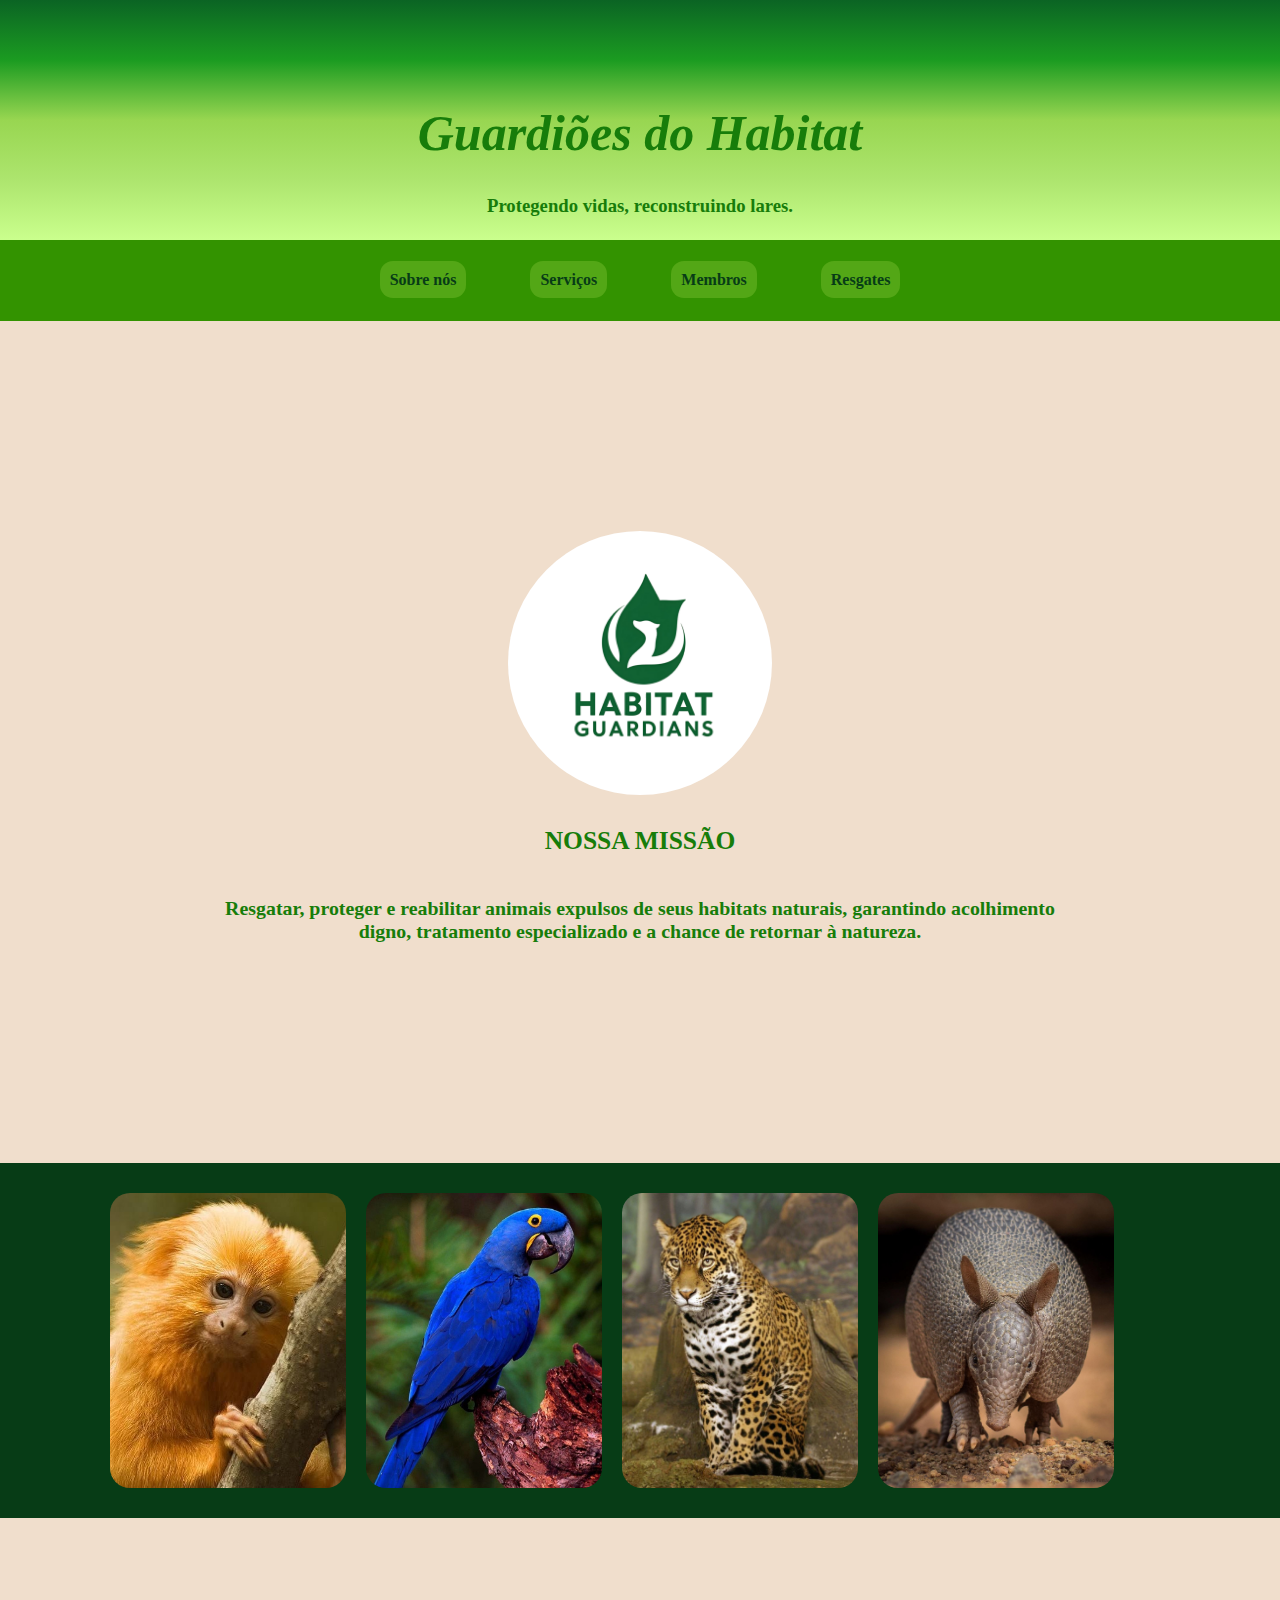
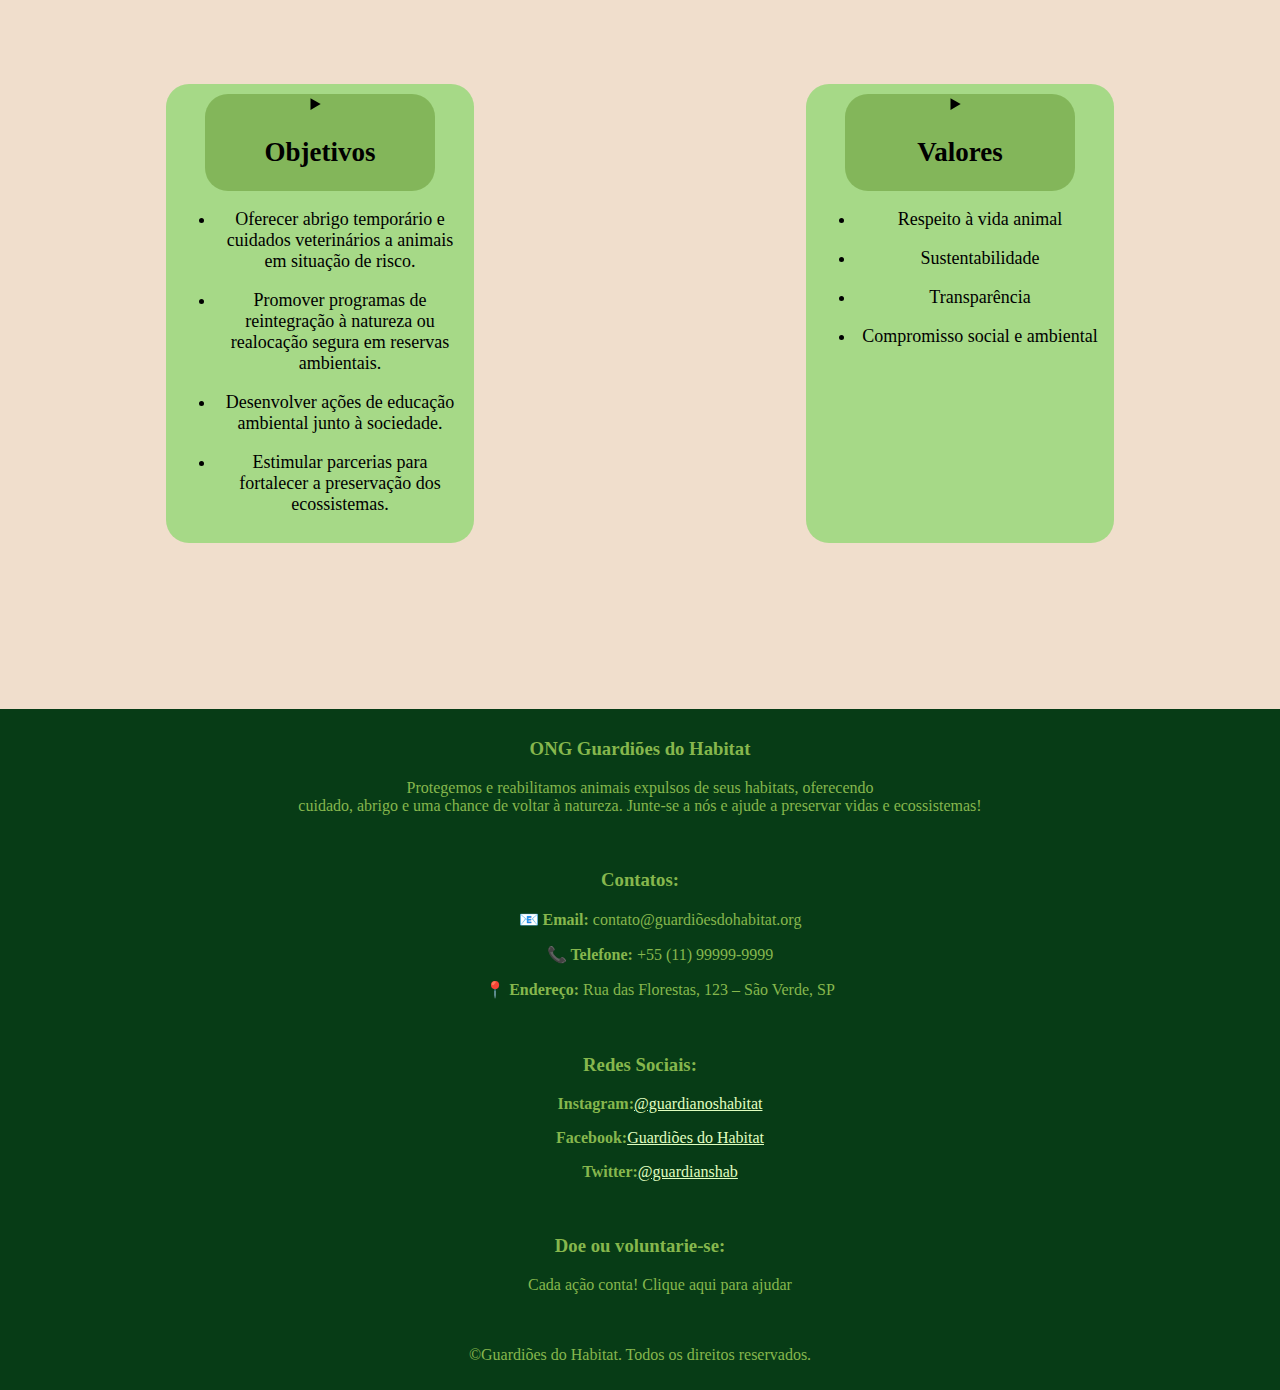
<file: index.html>
<!DOCTYPE html>
<html lang="pt-br">

<head>
    <meta charset="UTF-8">
    <meta http-equiv="X-UA-Compatible" content="IE=edge">
    <meta name="viewport" content="width=device-width, initial-scale=1.0">
    <title>Site ONG</title>
    <link rel="stylesheet" href="styles.css">

</head>

<header>
    <h1><i>Guardiões do Habitat</i></h1>
    <h3>Protegendo vidas, reconstruindo lares.</h3>
</header>

<body>
    <nav>
        <h4>
            <a href="#pagina4">Sobre nós</a>
            <a href="#pagina5">Serviços</a>
            <a href="#pagina6">Membros</a>
            <a href="#pagina7">Resgates</a>
            
        </h4>
    </nav>
    <section class="missao">
        <img class="logo" src="./assets/Design sem nome.png" alt="logo da ONG">
        <h2>NOSSA MISSÃO</h2>
        <h3>Resgatar, proteger e reabilitar animais expulsos de seus habitats naturais, garantindo acolhimento digno, tratamento especializado e a chance de retornar à natureza.</h3>
    </section>
    <section class="imagens">
        <img src="./assets/mico leao dourado.jpg" alt="Foto mico-leão-dourado">
        <img src="./assets/arara azul.jpg" alt="Foto arara-azul">
        <img src="./assets/onca 2.jpg" alt="Foto onça pintada">
        <img src="./assets/tatu.jpg" alt="Foto capivara">
    </section>

    <section >
        <div class="objetivos">
            <details>
                <summary>
                    <h2>Objetivos</h2>
                </summary>
                <p><strong>Queremos construir um futuro em que animais silvestres não sejam <br>vítimas da perda de seus lares naturais.</strong></p>
            </details>
            <ul>
                <li>Oferecer abrigo temporário e cuidados veterinários a animais em situação de risco.</li>
            </ul>
            <ul>
                <li>Promover programas de reintegração à natureza ou realocação segura em reservas ambientais.</li>
            </ul>
            <ul>
                <li>Desenvolver ações de educação ambiental junto à sociedade.</li>
            </ul>
            <ul>
                <li>Estimular parcerias para fortalecer a preservação dos ecossistemas.</li>
            </ul>

        </div>

        <div class="objetivos">
            <details>
                <summary>
                    <h2>Valores</h2>
                </summary>
                <p><strong>Porque salvar um animal é também salvar a floresta.</strong></p>
            </details>
            <ul>
                <li>Respeito à vida animal</li>
            </ul>
            <ul>
                <li>Sustentabilidade</li>
            </ul>
            <ul>
                <li>Transparência</li>
            </ul>
            <ul>
                <li>Compromisso social e ambiental</li>
            </ul>
        </div>
        
    </section>


</body>
<footer>
    <div class="footer">
        <h3>ONG Guardiões do Habitat</h3>
        <p>Protegemos e reabilitamos animais expulsos de seus habitats, oferecendo <br>cuidado, abrigo e uma chance de
            voltar à natureza. Junte-se a nós e ajude a preservar vidas e ecossistemas!</p>
    </div>
    <div class="footer">
        <h3>Contatos:</h3>
        <ul><strong>📧 Email:</strong> contato@guardiõesdohabitat.org</ul>
        <ul><strong>📞 Telefone:</strong> +55 (11) 99999-9999</ul>
        <ul><strong>📍 Endereço:</strong> Rua das Florestas, 123 – São Verde, SP</ul>
    </div>
    <div class="footer">
        <h3>Redes Sociais:</h3>
        <ul>
            <strong>Instagram:</strong><a href="https://www.instagram.com/guardianoshabitat/">@guardianoshabitat</a>
        </ul>
        <ul>
            <strong>Facebook:</strong><a href="https://www.facebook.com/guardianoshabitat">Guardiões do Habitat</a>
        </ul>
        <ul>
            <strong>Twitter:</strong><a href="https://x.com/guardianshab">@guardianshab</a>
        </ul>
    </div>
    <div class="footer">
        <h3>Doe ou voluntarie-se:</h3>
        <ul>Cada ação conta! Clique aqui para ajudar</ul>
    </div>
    <div class="footer">
        <p>&copy;Guardiões do Habitat. Todos os direitos reservados.</p>
    </div>
</footer>

</html>
</file>
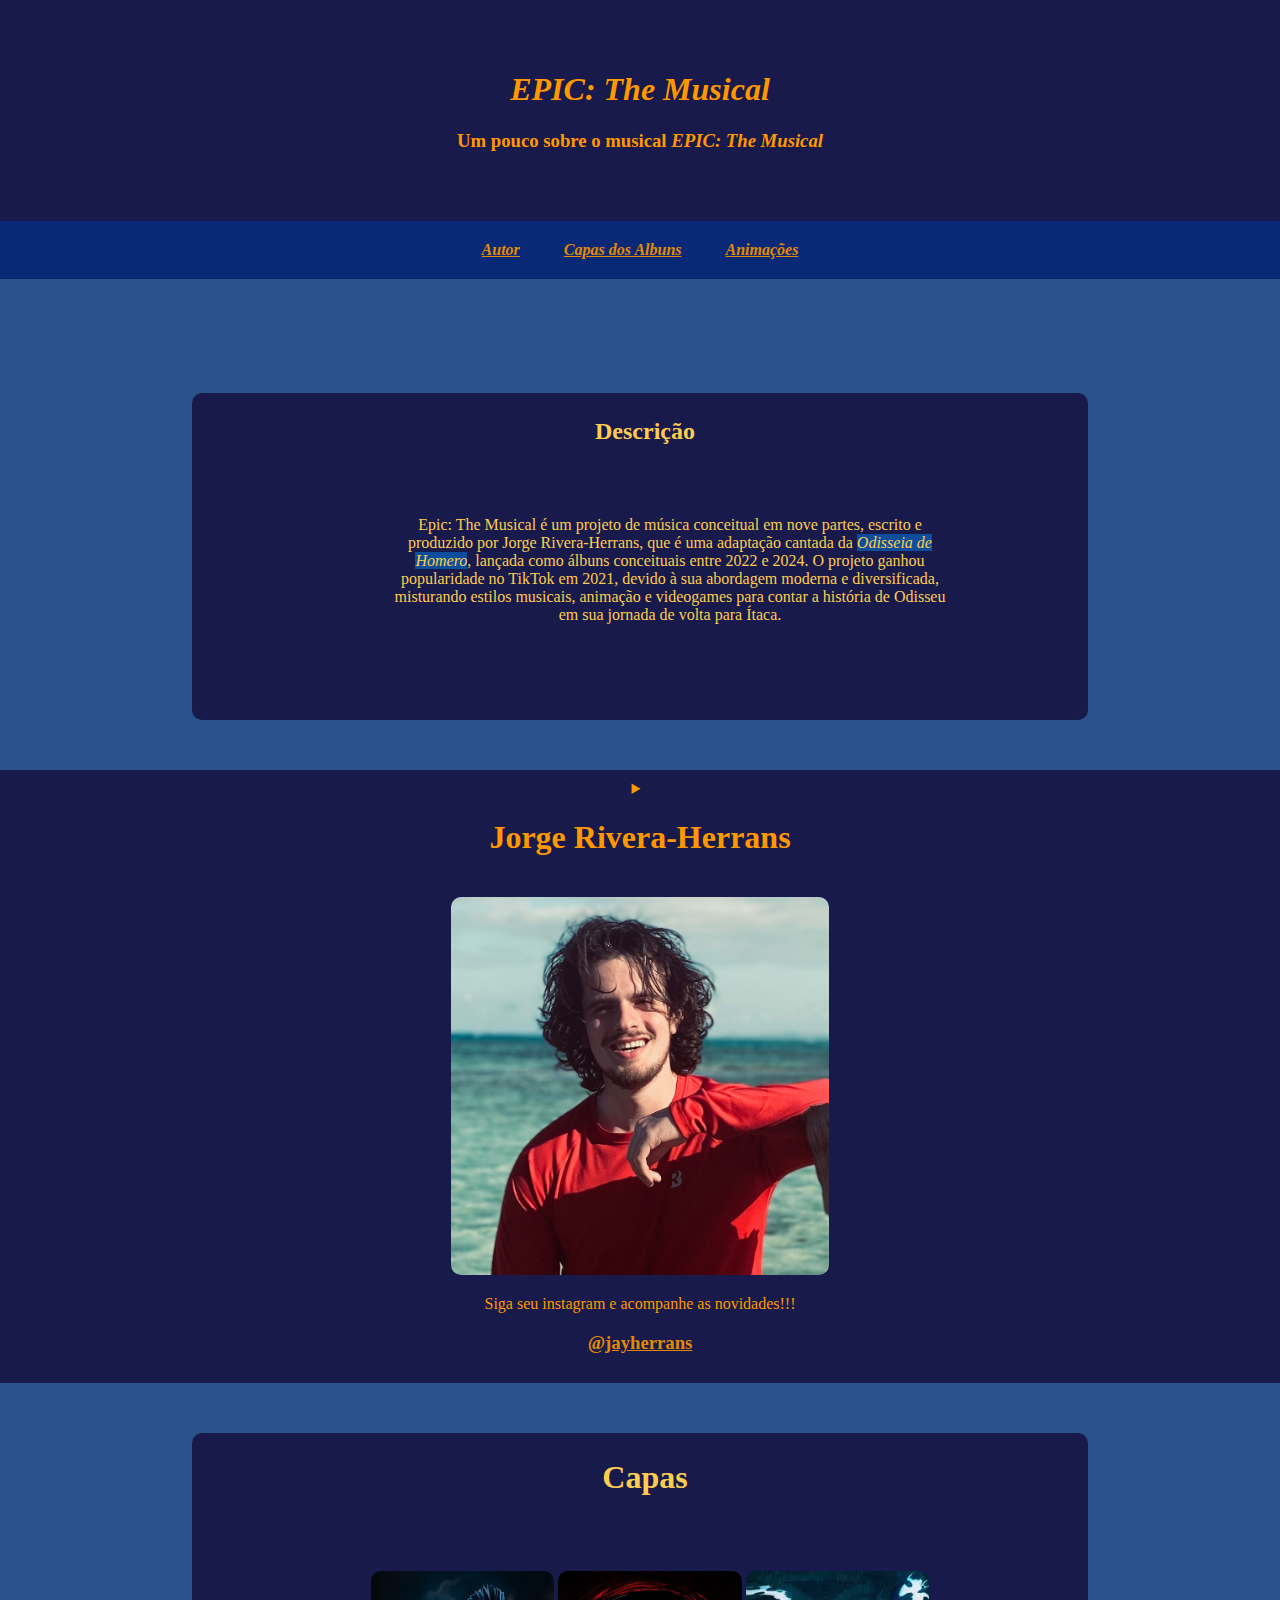
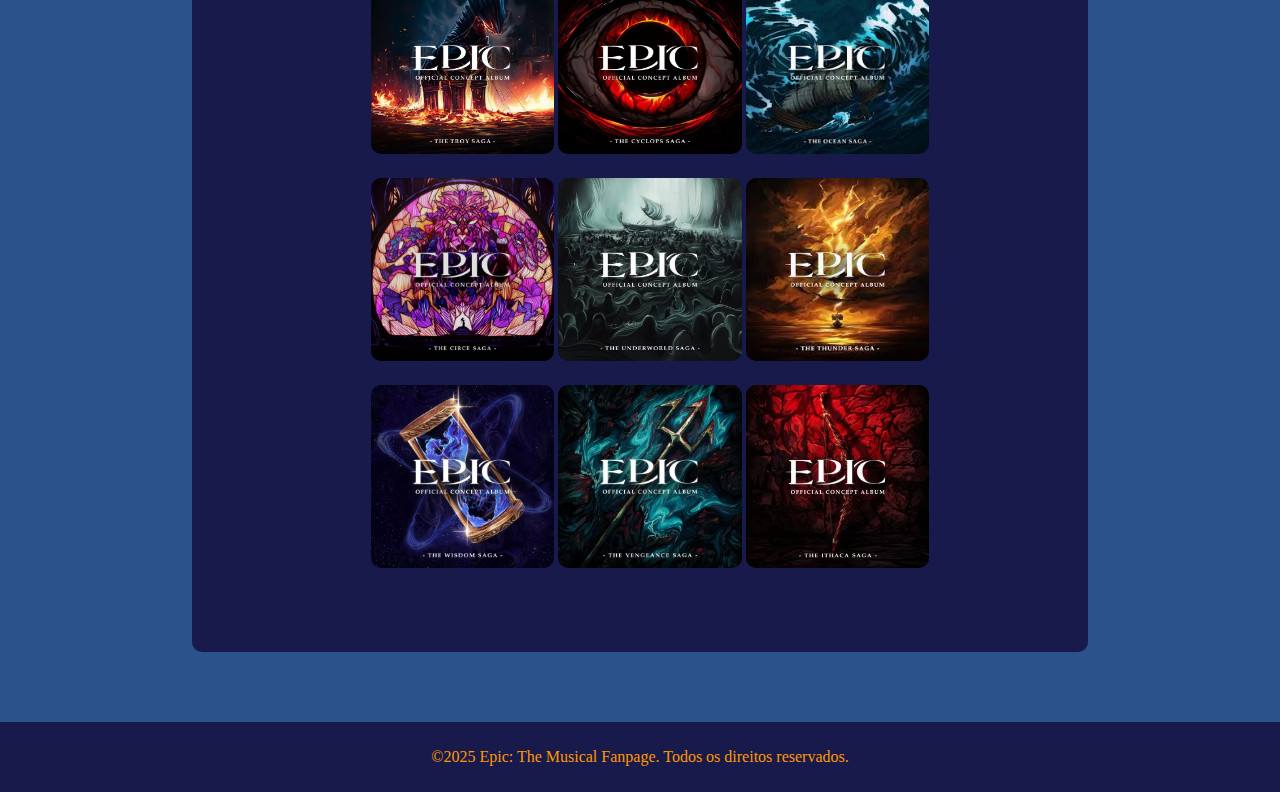
<file: Desafio/desafio.html>
<!DOCTYPE html>
<html lang="pt-br">

<head>
    <meta charset="UTF-8">
    <meta name="viewport" content="width=device-width, initial-scale=1.0">
    <title>Desafio</title>
    <link rel="stylesheet" href="styles.css">

</head>

<body>
    <header>
        <h1>
            <i>
                EPIC: The Musical
            </i>
        </h1>
        <h3>Um pouco sobre o musical <em>EPIC: The Musical</em></h3>
    </header>
    <nav>
        <b><i>
                <a href="#">Autor</a>
                <a href="#">Capas dos Albuns</a>
                <a href="#">Animações</a>
        </b></i>
    </nav>
    <main>
        <section>
            <h2>Descrição</h2>
            <section class="texto">
                <ul>
                    <p>Epic: The Musical é um projeto de música conceitual em nove partes, escrito e produzido por Jorge
                        Rivera-Herrans, que é uma adaptação cantada da <em>Odisseia de Homero</em>, lançada como álbuns
                        conceituais entre 2022 e 2024. O projeto ganhou popularidade no TikTok em 2021, devido à sua
                        abordagem moderna e diversificada, misturando estilos musicais, animação e videogames para
                        contar a história de Odisseu em sua jornada de volta para Ítaca. </p>
                </ul>
            </section>
        </section>
        <nav class="autor">
            <details>
                <summary><h1>Jorge Rivera-Herrans</h1></summary>
                <p>
                    <em>Jorge Rivera-Herrans</em>, ou simplesmente Jay, é o gênio por trás de Epic: The Musical. Porto-riquenho cheio
                    de criatividade,
                    <br>ele mistura <em>mitologia grega</em> com batidas modernas e entrega músicas que grudam na cabeça e no
                    coração.
                    <br> Um verdadeiro contador de histórias que transformou a Odisseia em um espetáculo épico do jeito que
                    a gente nunca viu.
                </p>

            </details>
            <img src="assets/Jorge Rivera-Herrans.jpg" alt="Foto Jorge Rivera-Herrans">
            <p>Siga seu instagram e acompanhe as novidades!!!</p>
            <h3>
                <a href="https://www.instagram.com/jayherrans/">@jayherrans</a>

            </h3>
        </nav>
        <section>
            <h1>Capas</h1>
            <section class="imagens">
                <img src="assets/Troy Saga.avif" alt="The Troy Saga">
                <img src="assets/Cyclops Saga.webp" alt="The Cyclops Saga">
                <img src="assets/Ocean Saga.jfif" alt="The Ocean Saga">
                <img src="assets/Circe Saga.webp" alt="The Circe Saga">
                <img src="assets/Underworld Saga.webp" alt="The Underworld Saga">
                <img src="assets/Thunder Saga.jfif" alt="The Thunder Saga">
                <img src="assets/Wisdom Saga.jpg" alt="The Wisdom Saga">
                <img src="assets/Vengance Saga.jpg" alt="The Vengance Saga">
                <img src="assets/Ithaca Saga.avif" alt="The Ithaca Saga">
            </section>
        </section>
    </main>
    <footer>
        <p>&copy;2025 Epic: The Musical Fanpage. Todos os direitos reservados.</p>
    </footer>

</body>

</html>
</file>
<file: styles.css>
/*cabeçalho*/
header {
    justify-content: center;
    background-image: linear-gradient(#0b6424, #1b9b21, #98d651, #ade56e, #caff8d);
    background-size: cover;
    color: #177d0a;
    text-align: center;
    height: 100px;
    padding: 70px;

}

header h1 {
    font-size: 50px;
    text-align: center;
}

/*navegador com sobre nós, serviços, membros e resgates*/
nav {
    padding: 10px;
    text-align: center;
    background-color: #339300;
}

nav a {
    color: #073C16;
    margin: 30px;
    background-color: #81c43568;
    border-radius: 13px;
    padding: 10px;
    text-decoration: none;
}

nav a:hover {
    text-decoration: underline;
    color: #caff8d;
}

/*section missão*/
.missao {
    padding: 20px;
    margin: 180px;
    color: #177d0a;
    font-size: 17px;
    display: grid;
}

/*corpo principal da página*/
body {
    background-color: #F0DECC;
    padding: 0;
    margin: 0;
    text-align: center;
    font-family: Cambria, Cochin, Georgia, Times, 'Times New Roman', serif;

}

/*imagens adicionadas*/
img {
    width: 20%;
    max-width: 600px;
    margin-top: 20px;
    border-radius: 30px;
    padding: 10px;
}

/*section com as imagens dos animais*/
.imagens {
    background-color: #073C16;
    padding-bottom: 20px;
    padding-left: 100px;

}

/*centraliza a imagem da logo e a deixa em formato circular*/
.logo {
    width: 30%;
    margin: 0 auto; /*centraliza horizontalmente*/
    border-radius: 150px;
}

/*faz com que os itens da div fiquem um do lado do outro*/
section {
    display: flex;

}

/*div com os objetivos e os valores juntos*/
.objetivos {
    background-color: #21cf0a5b;
    border-radius: 23px;
    width: 30%;
    padding: 10px;
    margin: 13%;
    font-size: 18px;
    text-decoration: none;
}

/*parte com os detalhes, que o título aparece mais coisa quando clica*/
.objetivos details {
    text-decoration: none;
    background-color: #52841968;
    border-radius: 23px;
    margin-left: 10%;
    margin-right: 10%;
}

.objetivos details p {
    font-size: 14px;
}

/*tudo relacionado ao rodapé*/
.footer {
    padding: 10px;
}

.footer ul a {
    color: #e1ffc0;
}

footer {
    background-color: #073C16;
    color: #86b74d;
}
</file>
<file: Desafio/styles.css>
body {
    background-color: rgb(0, 0, 0);
    margin: 0;
}

header {
    background-color: #171a4a;
    padding: 50px;
    text-align: center;
    color: #ff9800;
}

nav {
    background-color: rgb(9, 41, 118);
    padding: 20px;
    text-align: center;
}

nav a {
    margin: 20px;
    color: #e38a05;
}

.autor{
    background-color: #171a4a;
    padding: 10px;
    text-align: center;
    color: #ff9800;
}

main {
    background-color: #2b528a;
    padding-bottom: 20px;
    padding-top: 5%;


}

section {
    background-color: #171a4a;
    margin-left: 15%;
    margin-right: 15%;
    margin-bottom: 50px;
    margin-top: 50px;
    padding-left: 10px;
    padding-top: 5px;
    padding-bottom: 15px;
    border-radius: 10px;
    text-align: center;
    color: #ffcc50;
    text-decoration: dashed;
}

img{
    width: 30%;
    max-width: 600px;
    margin-top: 20px;
    border-radius: 10px;
}

p em{
    background-color: rgba(0, 140, 255, 0.454);
  }


footer {
    background-color: #171a4a;
    color: white;
    text-align: center;
    padding: 10px;
    position: relative;
    color: #ff9800;
}
</file>
